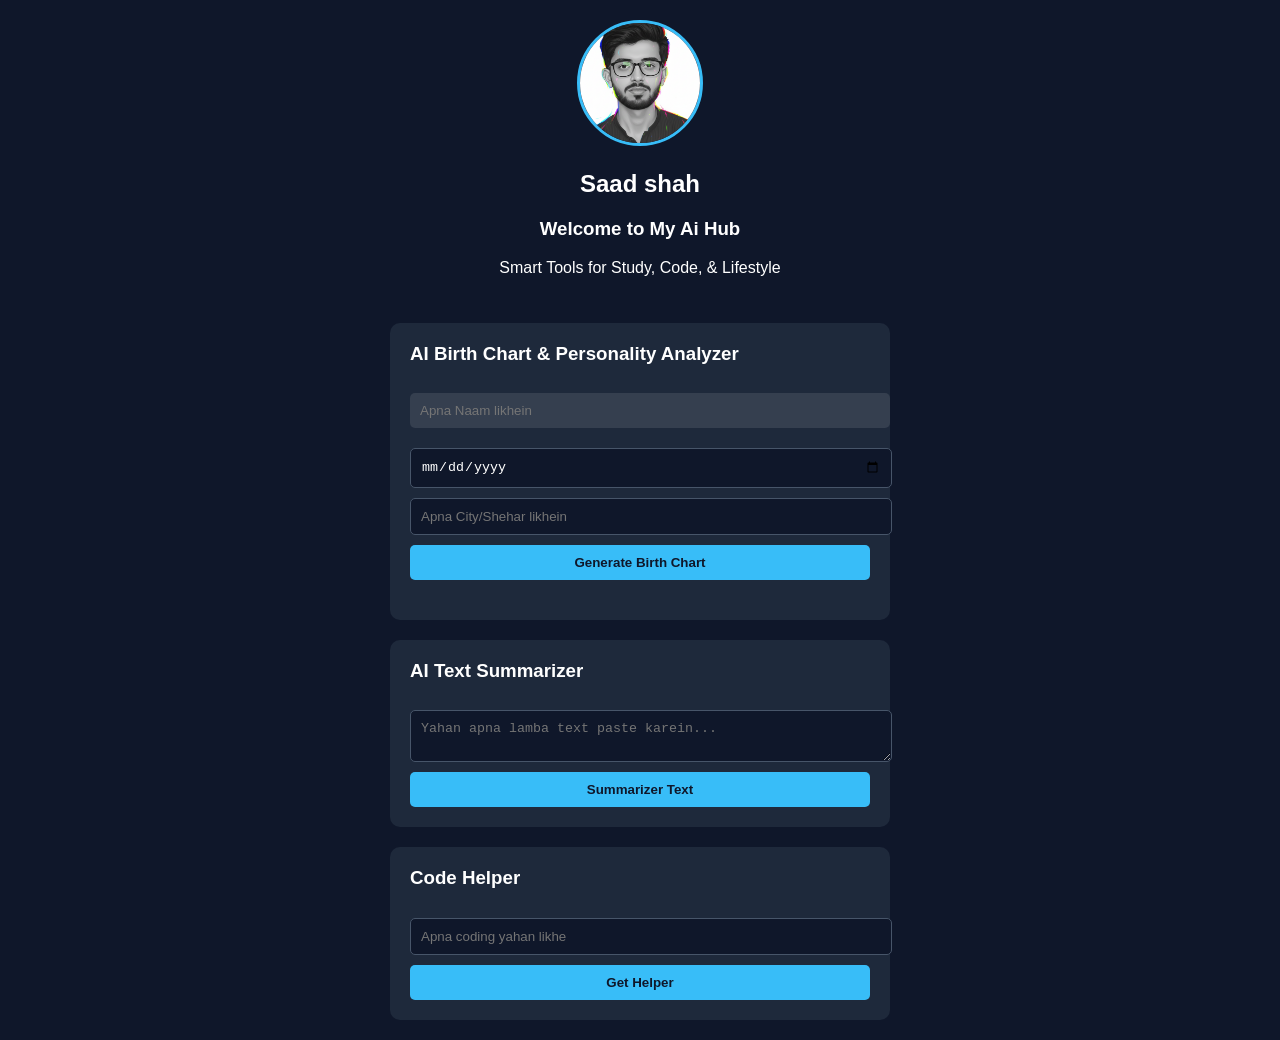
<file: index.html>
<!DOCTYPE html>
<html lang="en">
<head>
    <meta charset="UTF-8">
    <meta name="viewport" content="width=device-width, initial-scale=1.0">
    <title>My Ai Tools Hub</title>
    <link rel="stylesheet" href="style.css">
</head>
<body>
    <!--1. Profile Section-->
    <header class="profile-section">
        <div class="avatar-container">
            <img src="saad.png" alt="Saad shah">
        </div>
        <h2>Saad shah</h2>
        <h3>Welcome to My Ai Hub</h3>
        <p>Smart Tools for Study, Code, & Lifestyle</p>
    </header>
    <!--2. Main Content Container-->
    <main class="container">
        <!-- AI Birth Chart & Personality Analyzer Tool -->
        <section class="tool-card">
            <h3>AI Birth Chart & Personality Analyzer</h3>
            <input type="text" id="birth-name" placeholder="Apna Naam likhein" style="width: 100%; padding: 10px; margin-bottom: 10px; background: rgba(255,255,255,0.1); border: none; border-radius: 5px; color: #fff;" />
            <input type="date" id="birth-date" />
            <input type="text" id="birth-city" placeholder="Apna City/Shehar likhein" />
            <button id="birth-btn">Generate Birth Chart</button>
            <div id="birth-result" style="margin-top: 10px; font-size: 14px; color: #38bdf8;"></div>
        </section>
        <!--AI Text Summarizer Tool-->
        <section class="tool-card">
            <h3>AI Text Summarizer</h3>
            <textarea id="summarizer-input" placeholder="Yahan apna lamba text paste karein..."></textarea>
            <button id="summarizer-btn">Summarizer Text</button>
        </section>

        <!--Code Helper Tool-->
        <section class="tool-card">
            <h3>Code Helper</h3>
            <input type="text" id="code-query" placeholder="Apna coding yahan likhe"/>
            <button id="code-btn">Get Helper</button>
        </section>
    </main>

    <script src="script.js"></script>
</body>
</html>
</file>
<file: style.css>
body{
    background-color: #0f172a;
    color: white;
    font-family: Arial, sans-serif;
    margin: 0;
    padding: 20px;
    display: flex;
    flex-direction: column;
    align-items: center;
}
.profile-section{
    text-align: center;
    margin-bottom: 30px;
}
.avatar-container img {
    border-radius: 50%;
    border: 3px solid #38bdf8;
    width: 120px;
    height: 120px;
    object-fit: cover;
}
.container{
    width: 100%;
    max-width: 500px;
    display: flex;
    flex-direction: column;
    gap: 20px;
}
.tool-card{
    background-color: #1e293b;
    padding: 20px;
    border-radius: 10px;
    display: flex;
    flex-direction: column;
    gap: 10px;
}
.tool-card h3 {
    margin-top: 0;
}
.tool-card textarea, .tool-card input {
    width: 100%;
    padding: 10px;
    border-radius: 5px;
    border: 1px solid #475569;
    background-color: #0f172a;
    color: white;
}
.tool-card button {
    padding: 10px;
    background-color: #38bdf8;
    color: #0f172a;
    border: none;
    border-radius: 5px;
    font-weight: bold;
    cursor: pointer;
}
</file>
